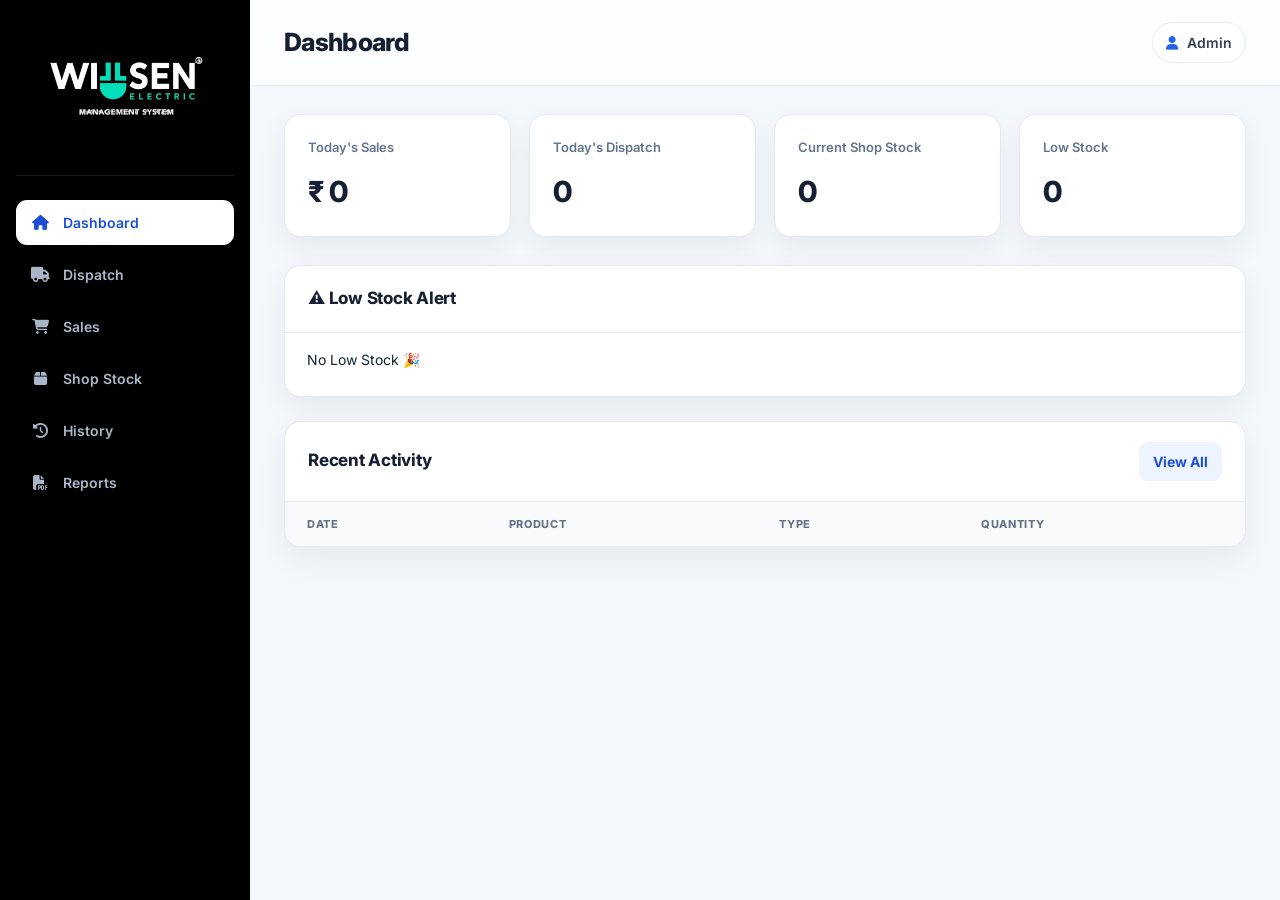
<file: index.html>
<!DOCTYPE html>
<html lang="en">
<head>
    <meta charset="UTF-8">
    <meta name="viewport" content="width=device-width, initial-scale=1.0">
    <title>WILLSEN ELECTRICS</title>

     <link rel="icon" type="image/png" href="favicon.png">

    <!-- Google Font -->
    <link rel="preconnect" href="https://fonts.googleapis.com">
    <link rel="preconnect" href="https://fonts.gstatic.com" crossorigin>

    <link href="https://fonts.googleapis.com/css2?family=Inter:wght@300;400;500;600;700&display=swap" rel="stylesheet">

    <!-- CSS -->
    <link rel="stylesheet" href="css/style.css">

    <!-- Font Awesome -->
    <link rel="stylesheet"
    href="https://cdnjs.cloudflare.com/ajax/libs/font-awesome/6.7.2/css/all.min.css">
</head>

<body>

    <div class="app">

    <!-- Sidebar -->
    <aside class="sidebar">

        <div class="logo">
    <img src="logo.png" alt="WILLSEN Logo">
</div>

        <nav>

             <a href="index.html"class="active">
                <i class="fa-solid fa-house"></i>
                <span>Dashboard</span>
          </a>

         <a href="dispatch.html" >
             <i class="fa-solid fa-truck"></i>
             <span>Dispatch</span>
        </a>


            <a href="sales.html" >
                <i class="fa-solid fa-cart-shopping"></i>
                <span>Sales</span>
            </a>

            <a href="shop-stock.html">
                <i class="fa-solid fa-box"></i>
                <span>Shop Stock</span>
            </a>

            <a href="history.html" >
                <i class="fa-solid fa-clock-rotate-left"></i>
                <span>History</span>
            </a>

            <a href="backup-report.html">
                <i class="fa-solid fa-file-pdf"></i>
                <span>Reports</span>
            </a>

        </nav>

    </aside>

    <!-- Main Content -->
    <main class="content">

        <header class="topbar">
            <h1>Dashboard</h1>

            <div class="admin">
                <i class="fa-solid fa-user"></i>
                Admin
            </div>
        </header>

        <!-- ===========================
     Dashboard Cards
=========================== -->

<section class="dashboard-cards">

    <div class="card">
    <h4>Today's Sales</h4>
    <h2 id="todaySales">₹ 0</h2>
</div>

    <div class="card">
        <h4>Today's Dispatch</h4>
        <h2 id="todayDispatch">0</h2>
    </div>

    <div class="card">
        <h4>Current Shop Stock</h4>
        <h2 id="totalQuantity">0</h2>
    </div>

    <div class="card">
        <h4>Low Stock</h4>
        <h2 id="totalProducts">0</h2>
    </div>

</section>

<section class="low-stock-alert">

    <div class="section-header">

        <h2>⚠ Low Stock Alert</h2>

    </div>

    <div id="lowStockList">

        <p>No Low Stock</p>

    </div>

</section>

<!-- ===========================
     Recent Activity
=========================== -->

<section class="activity">

    <div class="section-header">
        <h2>Recent Activity</h2>

        <button>View All</button>
    </div>

    <table>

        <thead>

            <tr>
                <th>Date</th>
                <th>Product</th>
                <th>Type</th>
                <th>Quantity</th>
            </tr>

        </thead>

        <tbody id="recentActivity">

</tbody>

    </table>

</section>

    </main>

</div>

<script src="js/low-stock-alert.js"></script>
<script src="js/dashboard.js"></script>
</body>
</html>
</file>
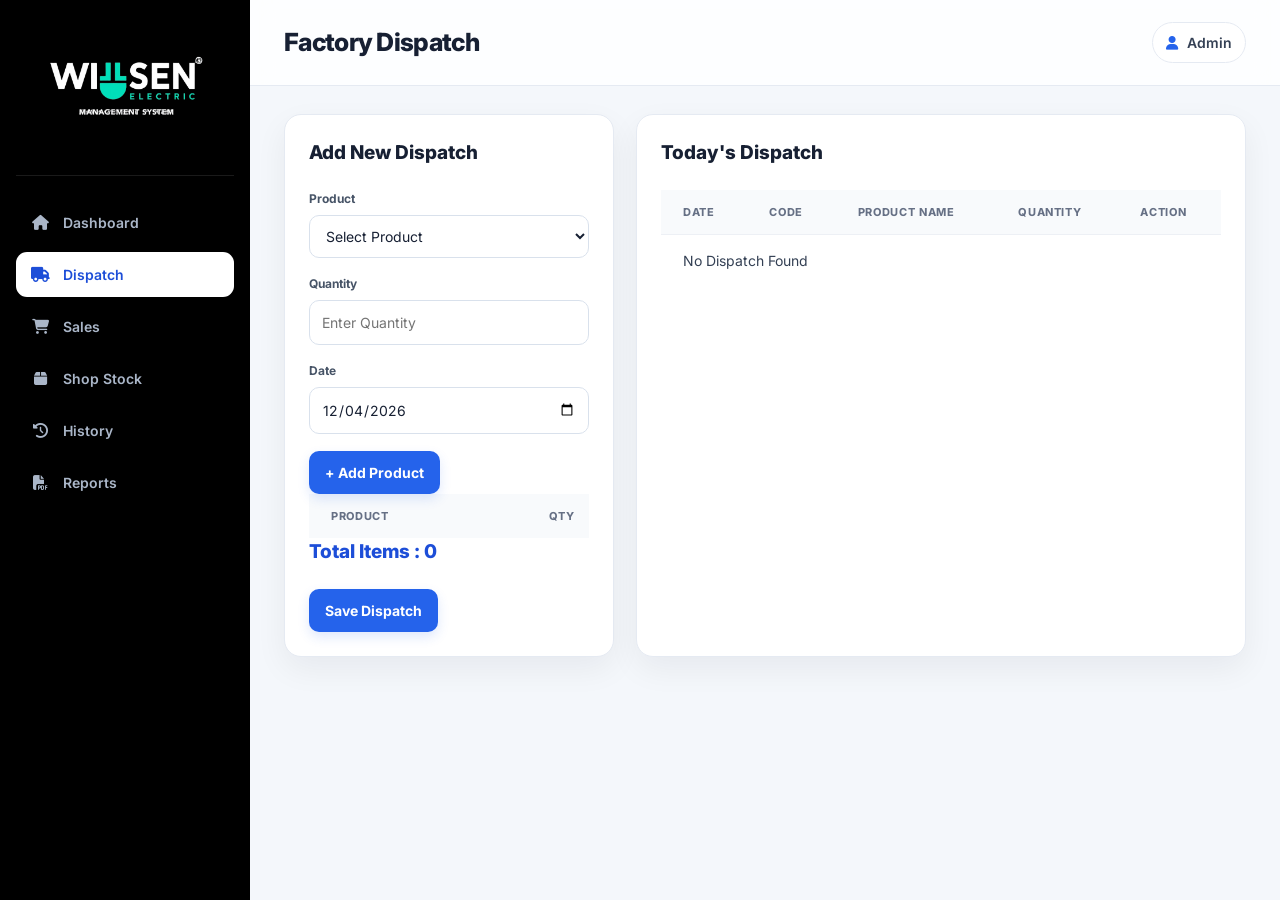
<file: dispatch.html>
<!DOCTYPE html>
<html lang="en">
<head>
    <meta charset="UTF-8">
    <meta name="viewport" content="width=device-width, initial-scale=1.0">
    <title>WILLSEN ELECTRICS</title>

     <link rel="icon" type="image/png" href="favicon.png">

    <!-- Google Font -->
    <link rel="preconnect" href="https://fonts.googleapis.com">
    <link rel="preconnect" href="https://fonts.gstatic.com" crossorigin>

    <link href="https://fonts.googleapis.com/css2?family=Inter:wght@300;400;500;600;700&display=swap" rel="stylesheet">

    <!-- CSS -->
    <link rel="stylesheet" href="css/style.css">

    <!-- Font Awesome -->
    <link rel="stylesheet"
    href="https://cdnjs.cloudflare.com/ajax/libs/font-awesome/6.7.2/css/all.min.css">
</head>

<body>

    <div class="app">

    <!-- Sidebar -->
    <aside class="sidebar">

        <div class="logo">
    <img src="logo.png" alt="WILLSEN Logo">
</div>

        <nav>

           <a href="index.html">
                <i class="fa-solid fa-house"></i>
                <span>Dashboard</span>
          </a>

         <a href="dispatch.html" class="active">
             <i class="fa-solid fa-truck"></i>
             <span>Dispatch</span>
        </a>

            <a href="sales.html">
                <i class="fa-solid fa-cart-shopping"></i>
                <span>Sales</span>
            </a>

            <a href="shop-stock.html">
                <i class="fa-solid fa-box"></i>
                <span>Shop Stock</span>
            </a>

            <a href="history.html">
                <i class="fa-solid fa-clock-rotate-left"></i>
                <span>History</span>
            </a>

            <a href="backup-report.html">
                <i class="fa-solid fa-file-pdf"></i>
                <span>Reports</span>
            </a>

        </nav>

    </aside>

    <!-- Main Content -->
    <main class="content">

        <!-- ===========================
     Top Bar
=========================== -->

<header class="topbar">

    <h1>Factory Dispatch</h1>

    <div class="admin">
        <i class="fa-solid fa-user"></i>
        <span>Admin</span>
    </div>

</header>

<!-- ===========================
     Dispatch Section
=========================== -->

<section class="dispatch-container">

    <!-- Left Card -->

    <div class="dispatch-card">

        <h2>Add New Dispatch</h2>

        <form>

            <div class="input-group">

                <label>Product</label>

                <select id="product">
                     <option value="">Select Product</option>
                </select>

            </div>

            <div class="input-group">

                <label>Quantity</label>

                <input
                    type="number"
                    id="quantity"
                    placeholder="Enter Quantity">

            </div>

            <div class="input-group">

                <label>Date</label>

                <input
                 type="date"
                 id="date">

            </div>

            <div class="button-row">

    <button type="button" id="addDispatchProductBtn">
        + Add Product
    </button>

</div>

<div class="product-list">

    <table>

        <thead>

            <tr>

                <th>Product</th>
                <th>Qty</th>
                <th>Action</th>

            </tr>

        </thead>

        <tbody id="dispatchItems">

        </tbody>

    </table>

</div>

<div class="grand-total">

    <h2>

        Total Items :
        <span id="dispatchTotal">0</span>

    </h2>

</div>

            <button
            id="saveBtn"
            type="button">
                Save Dispatch
            </button>

        </form>

    </div>

    <!-- Right Card -->

    <div class="dispatch-card">

        <div class="table-header">

            <h2>Today's Dispatch</h2>

        </div>

        <table>

            <thead>

                <tr>

                    <th>Date</th>
                    <th>Code</th>
                    <th>Product name</th>
                    <th>Quantity</th>
                    <th>Action</th>

                </tr>

            </thead>

            <tbody id="dispatchTable">

             
            </tbody>

        </table>

    </div>

</section>

    </main>

</div>

<!-- ===========================
     Edit Dispatch Modal
=========================== -->

<div id="editModal" class="modal">

    <div class="modal-content">

        <div class="modal-header">

            <h2>Edit Dispatch</h2>

            <span class="close-btn" onclick="closeModal()">&times;</span>

        </div>

        <div class="input-group">

            <label>Product</label>

            <select id="editProduct"></select>

        </div>

        <div class="input-group">

            <label>Quantity</label>

            <input
                type="number"
                id="editQuantity">

        </div>

        <div class="input-group">

            <label>Date</label>

            <input
                type="date"
                id="editDate">

        </div>

        <div class="input-group">

            <label>Remarks</label>

            <textarea
                id="editRemarks"
                rows="4"></textarea>

        </div>

        <button id="updateBtn">

            Save Changes

        </button>

    </div>

</div>

<script src="js/low-stock-alert.js"></script>
<script src="js/products.js"></script>
<script src="js/dispatch.js"></script>
</body>
</html>
</file>
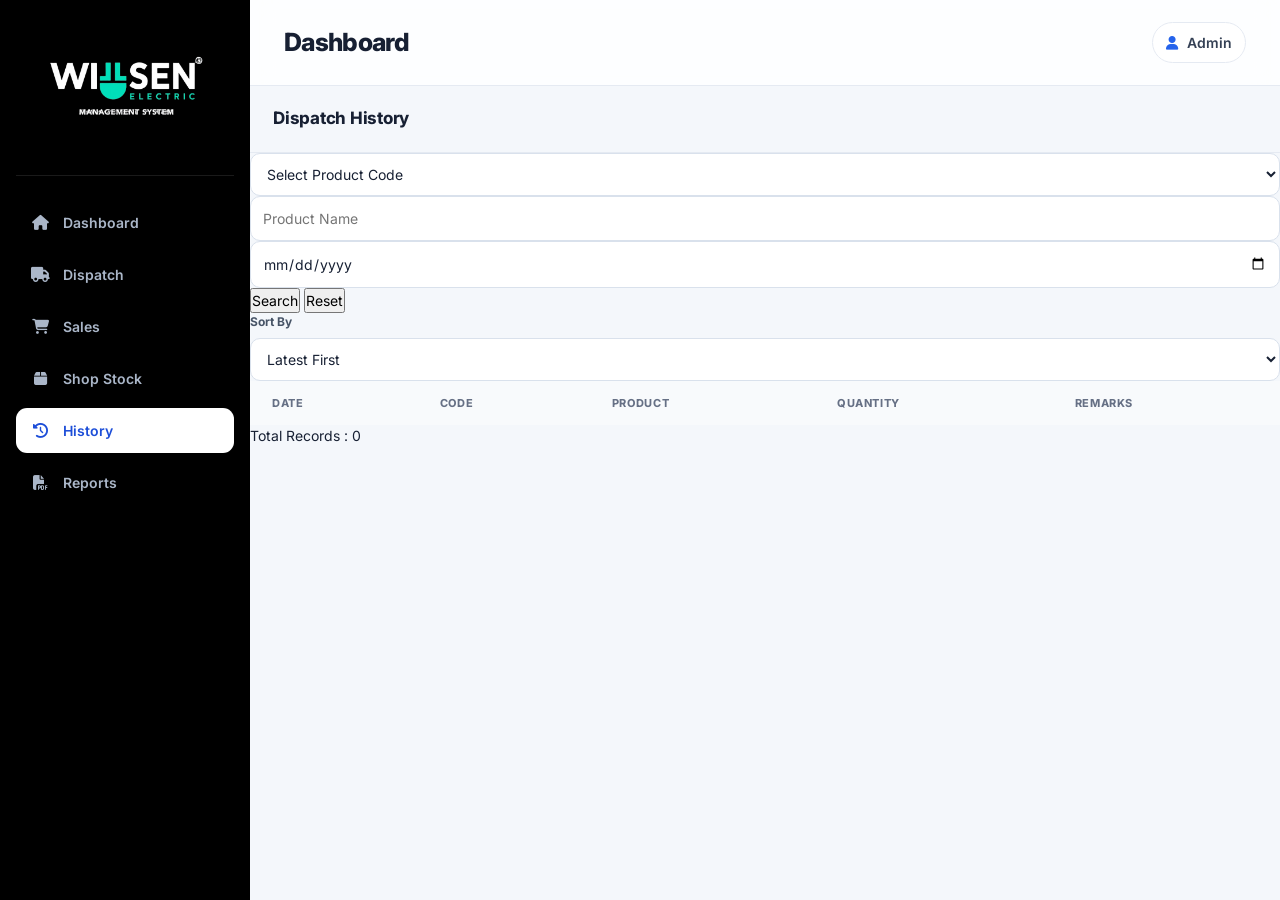
<file: history.html>
<!DOCTYPE html>
<html lang="en">
<head>
    <meta charset="UTF-8">
    <meta name="viewport" content="width=device-width, initial-scale=1.0">
    <title>WILLSEN ELECTRICS</title>
     
    <link rel="icon" type="image/png" href="favicon.png">

    <!-- Google Font -->
    <link rel="preconnect" href="https://fonts.googleapis.com">
    <link rel="preconnect" href="https://fonts.gstatic.com" crossorigin>

    <link href="https://fonts.googleapis.com/css2?family=Inter:wght@300;400;500;600;700&display=swap" rel="stylesheet">

    <!-- CSS -->
    <link rel="stylesheet" href="css/style.css">

    <!-- Font Awesome -->
    <link rel="stylesheet"
    href="https://cdnjs.cloudflare.com/ajax/libs/font-awesome/6.7.2/css/all.min.css">
</head>

<body>

    <div class="app">

    <!-- Sidebar -->
    <aside class="sidebar">

         <div class="logo">
    <img src="logo.png" alt="WILLSEN Logo">
</div>

        <nav>

             <a href="index.html">
                <i class="fa-solid fa-house"></i>
                <span>Dashboard</span>
          </a>

         <a href="dispatch.html" >
             <i class="fa-solid fa-truck"></i>
             <span>Dispatch</span>
        </a>


            <a href="sales.html">
                <i class="fa-solid fa-cart-shopping"></i>
                <span>Sales</span>
            </a>

            <a href="shop-stock.html">
                <i class="fa-solid fa-box"></i>
                <span>Shop Stock</span>
            </a>

            <a href="history.html" class="active">
                <i class="fa-solid fa-clock-rotate-left"></i>
                <span>History</span>
            </a>

            <a href="backup-report.html">
                <i class="fa-solid fa-file-pdf"></i>
                <span>Reports</span>
            </a>

        </nav>

    </aside>

    <!-- Main Content -->
    <main class="content">

        <header class="topbar">
            <h1>Dashboard</h1>

            <div class="admin">
                <i class="fa-solid fa-user"></i>
                Admin
            </div>
        </header>

        <section class="history-section">

    <div class="section-header">

        <h2>Dispatch History</h2>

    </div>

    <div class="history-filters">

        <select id="searchCode">
    <option value="">Select Product Code</option>
</select>

       <input
    type="text"
    id="searchProduct"
    placeholder="Product Name"
    readonly
>

       <input type="date" id="filterDate">

        <button id="searchBtn">
            Search
        </button>

        <button id="resetBtn">
            Reset
        </button>

    </div>

    <div class="table-container">

        <div class="sort-section">

    <label>Sort By</label>

    <select id="sortSelect">

        <option value="latest">Latest First</option>

        <option value="oldest">Oldest First</option>

    </select>

</div>

        <table>

            <thead>

                <tr>

                    <th>Date</th>
                    <th>Code</th>
                    <th>Product</th>
                    <th>Quantity</th>
                    <th>Remarks</th>

                </tr>

            </thead>

            <tbody id="historyTable">

            </tbody>

        </table>

    </div>

    <div class="record-count">

        Total Records :
        <span id="recordCount">0</span>

    </div>

</section>


<script src="js/history.js"></script>
</body>
</html>
</file>
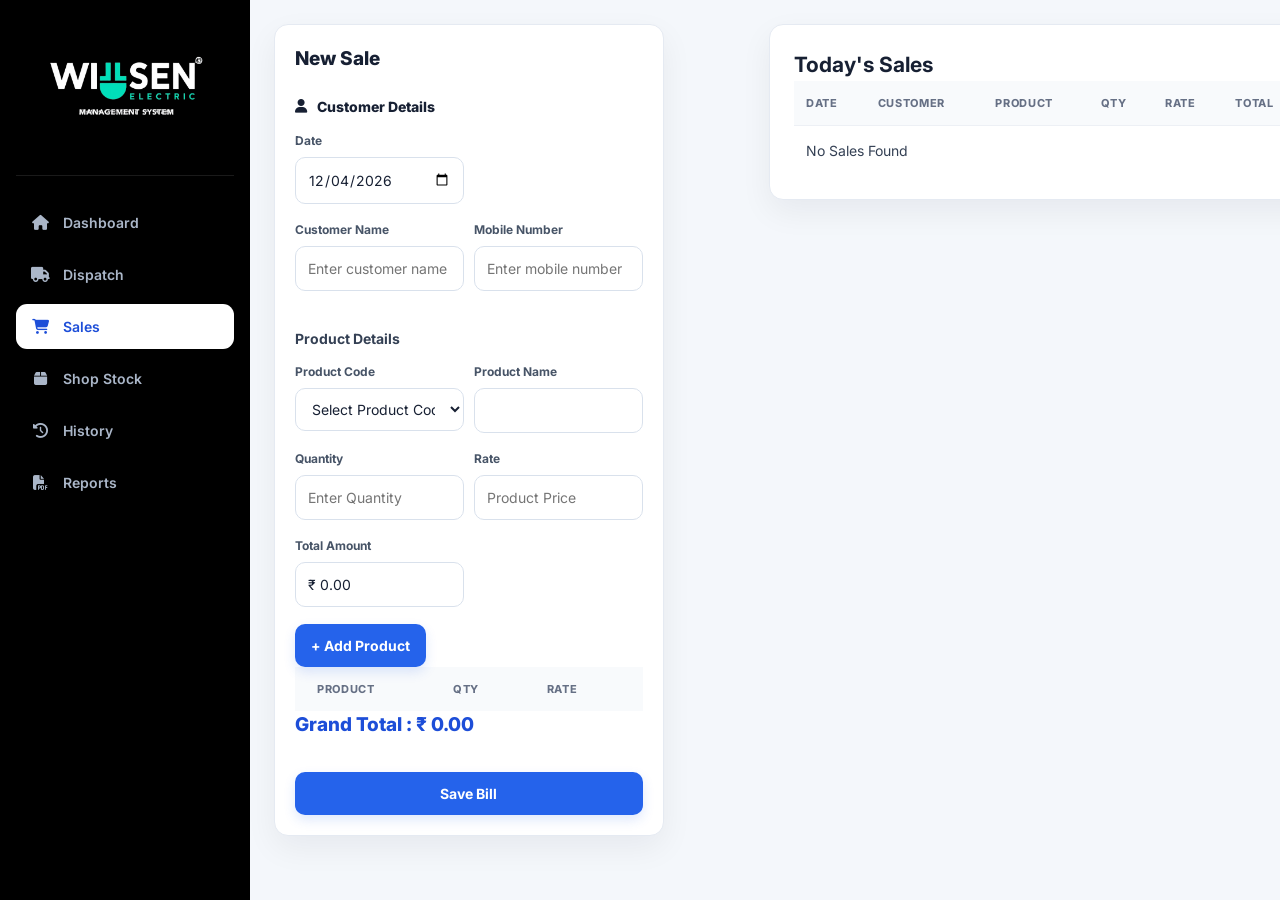
<file: sales.html>
<!DOCTYPE html>
<html lang="en">
<head>
    <meta charset="UTF-8">
    <meta name="viewport" content="width=device-width, initial-scale=1.0">
    <title>WILLSEN ELECTRICS</title>

     <link rel="icon" type="image/png" href="favicon.png">

    <!-- Google Font -->
    <link rel="preconnect" href="https://fonts.googleapis.com">
    <link rel="preconnect" href="https://fonts.gstatic.com" crossorigin>

    <link href="https://fonts.googleapis.com/css2?family=Inter:wght@300;400;500;600;700&display=swap" rel="stylesheet">

    <!-- CSS -->
    <link rel="stylesheet" href="css/style.css">

    <!-- Font Awesome -->
    <link rel="stylesheet"
    href="https://cdnjs.cloudflare.com/ajax/libs/font-awesome/6.7.2/css/all.min.css">
</head>

<body>

    <div class="app">

    <!-- Sidebar -->
    <aside class="sidebar">

         <div class="logo">
    <img src="logo.png" alt="WILLSEN Logo">
</div>

        <nav>

           <a href="index.html">
                <i class="fa-solid fa-house"></i>
                <span>Dashboard</span>
          </a>

         <a href="dispatch.html">
             <i class="fa-solid fa-truck"></i>
             <span>Dispatch</span>
        </a>

            <a href="sales.html" class="active">
                <i class="fa-solid fa-cart-shopping"></i>
                <span>Sales</span>
            </a>

            <a href="shop-stock.html">
                <i class="fa-solid fa-box"></i>
                <span>Shop Stock</span>
            </a>

            <a href="history.html">
                <i class="fa-solid fa-clock-rotate-left"></i>
                <span>History</span>
            </a>

            <a href="backup-report.html">
                <i class="fa-solid fa-file-pdf"></i>
                <span>Reports</span>
            </a>

        </nav>

    </aside>

    <main class="content">

    <!-- Main Content -->
   <div class="sales-container">

    <!-- Left Side -->
    <div class="sales-form">

        <h2>New Sale</h2>

        <div class="form-section">

    <div class="section-title">
        <i class="fa-solid fa-user"></i>
        <span>Customer Details</span>
    </div>

    <div class="input-row">

        <div class="input-group">
            <label>Date</label>
            <input type="date" id="saleDate">
        </div>

    </div>

    <div class="input-row">

        <div class="input-group">
            <label>Customer Name</label>
            <input
                type="text"
                id="customerName"
                placeholder="Enter customer name">
        </div>

        <div class="input-group">
            <label>Mobile Number</label>
            <input
                type="text"
                id="customerMobile"
                placeholder="Enter mobile number">
        </div>

    </div>

</div>

        <!-- Product Details -->
        <div class="form-section">

            <h3>Product Details</h3>

        

        <div class="input-row">

    <div class="input-group">

        <label>Product Code</label>

        <select id="productCode">

            <option value="">Select Product Code</option>

        </select>

    </div>

    <div class="input-group">

        <label>Product Name</label>

        <input
            type="text"
            id="productName"
            readonly>

    </div>

</div>

<div class="input-row">

    <div class="input-group">

        <label>Quantity</label>

        <input
            type="number"
            id="saleQuantity"
            placeholder="Enter Quantity">

    </div>

    <div class="input-group">

        <label>Rate</label>

        <input
    type="number"
    id="saleRate"
    placeholder="Product Price"
    readonly>

    </div>

</div>

<div class="input-row">

    <div class="input-group">

        <label>Total Amount</label>

        <input
            type="text"
            id="totalAmount"
            value="₹ 0.00"
            readonly>

    </div>

</div>

<div class="button-row">

    <button type="button" id="addProductBtn">
        + Add Product
    </button>

</div>

<div class="product-list">

    <table>

        <thead>

            <tr>
                <th>Product</th>
                <th>Qty</th>
                <th>Rate</th>
                <th>Total</th>
                <th>Action</th>
            </tr>

        </thead>

        <tbody id="billItems">

        </tbody>

    </table>

</div>

<div class="grand-total">

    <h2>
        Grand Total :
        <span id="grandTotal">₹ 0.00</span>
    </h2>

</div>

</div>

        <!-- Save Button -->
        <button id="saveSaleBtn">
            Save Bill
        </button>

    </div>

    <!-- Right Side -->
    <div class="today-sales">

        <h2>Today's Sales</h2>

<div class="table-container">

    <table>

        <thead>

            <tr>

                <th>Date</th>
                <th>Customer</th>
                <th>Product</th>
                <th>Qty</th>
                <th>Rate</th>
                <th>Total</th>
                <th>Action</th>

            </tr>

        </thead>

        <tbody id="salesTable">

            <tr>

                <td colspan="7" class="empty-row">

                    No Sales Found

                </td>

            </tr>

        </tbody>

    </table>

</div>



</main>

    </div>

<script src="js/low-stock-alert.js"></script>
<script src="js/products.js"></script>
<script src="js/sales.js"></script>

</body>
</html>
</file>
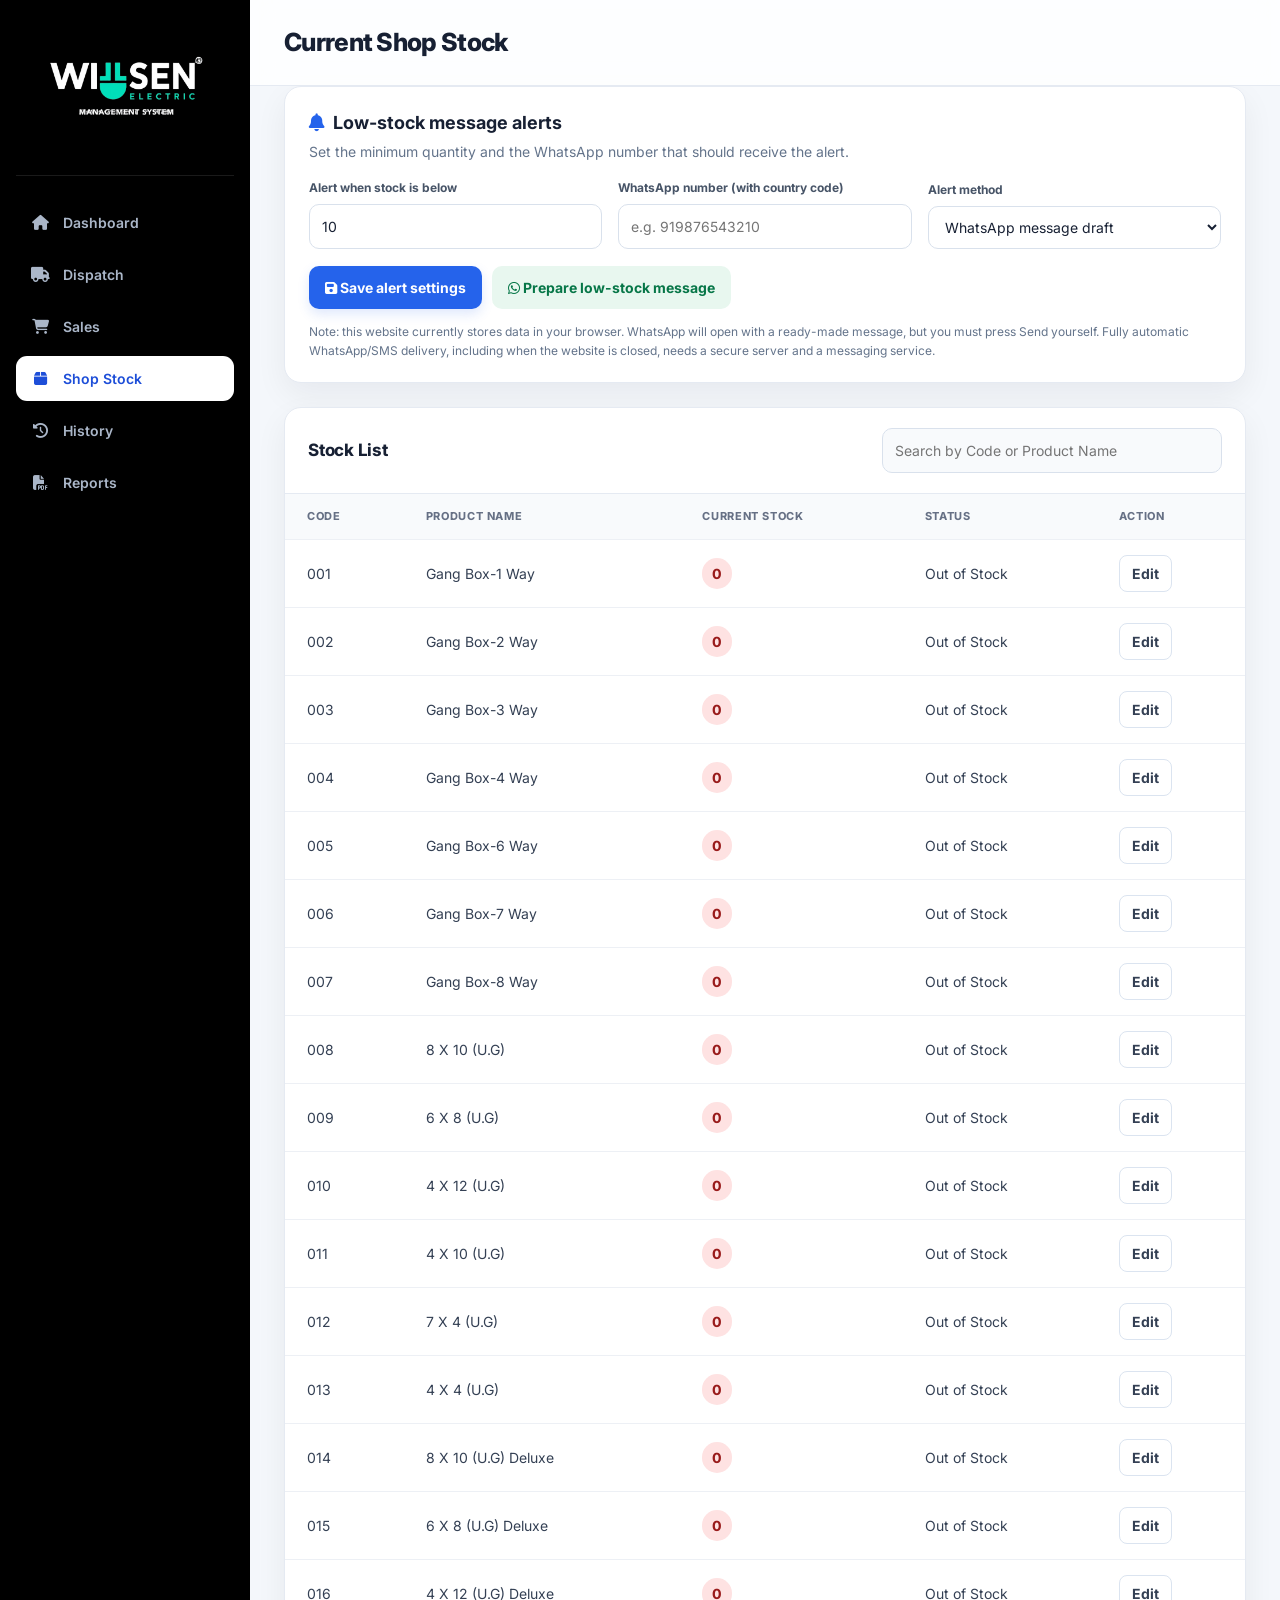
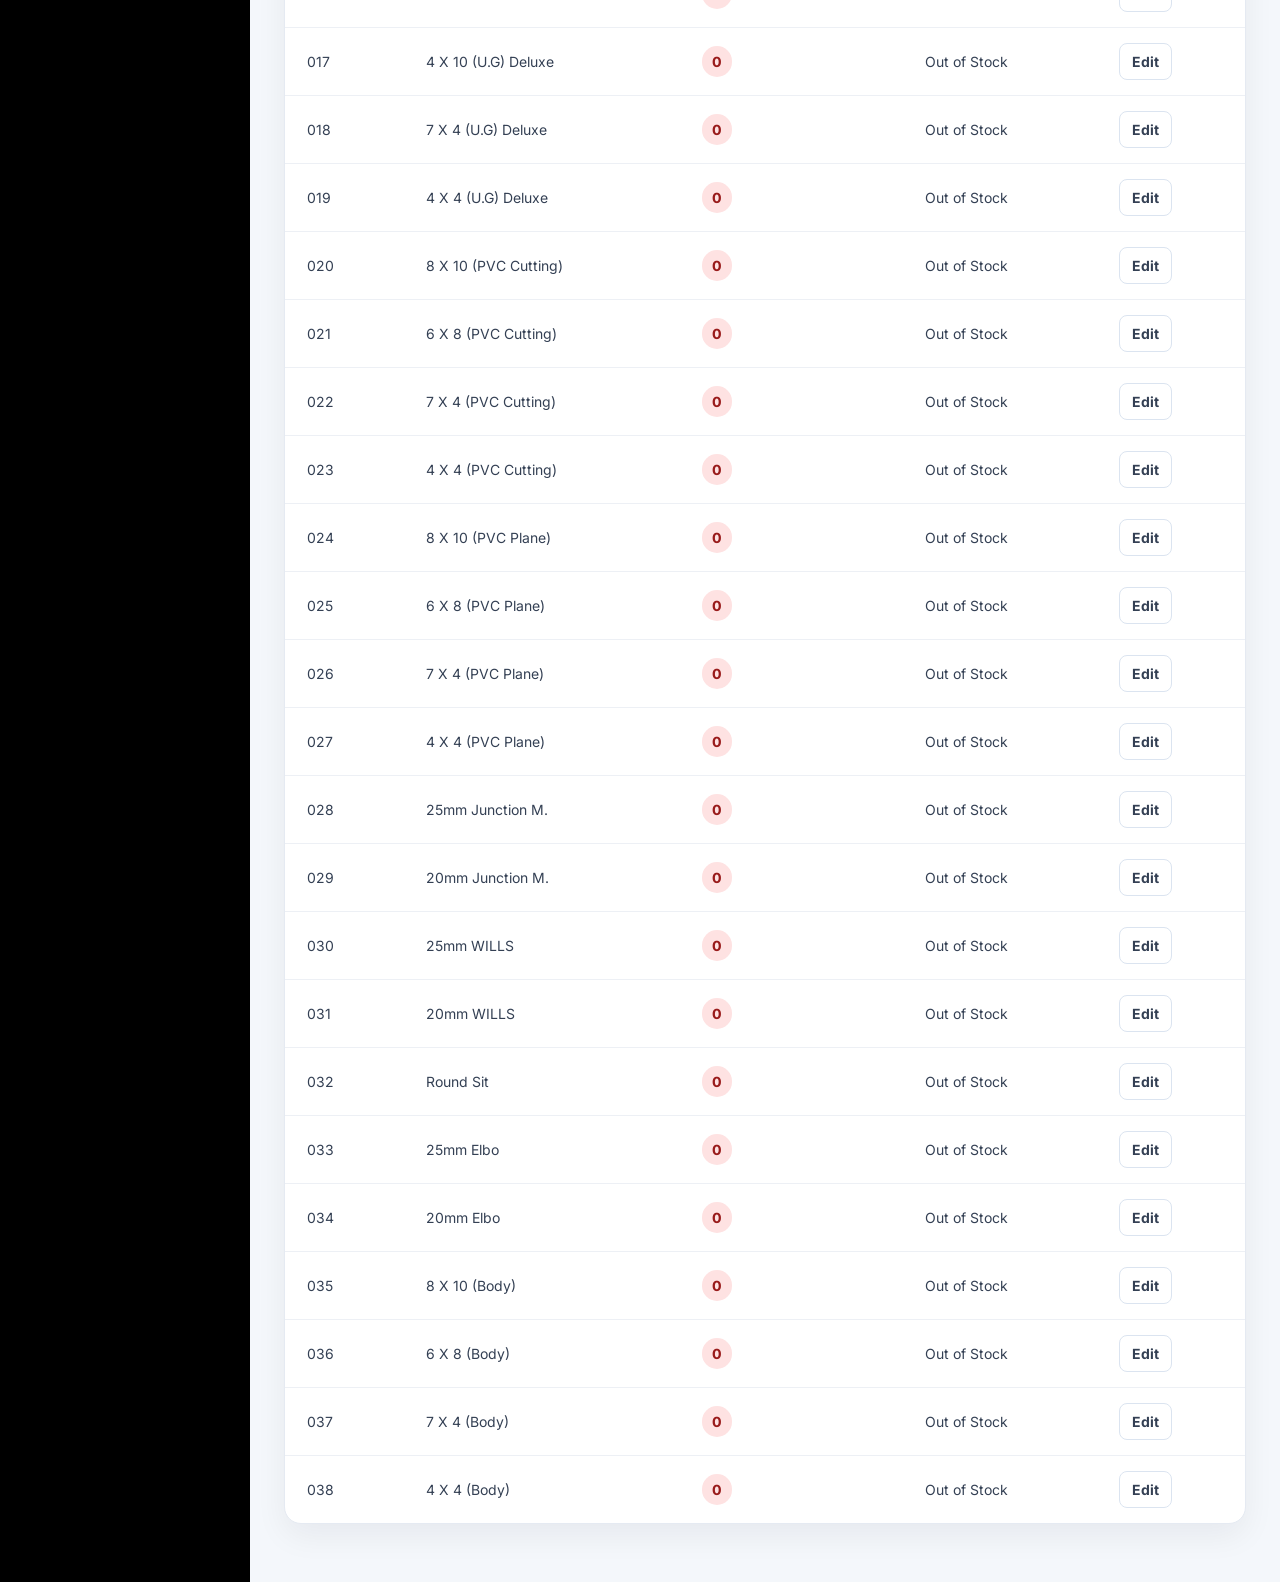
<file: shop-stock.html>
<!DOCTYPE html>
<html lang="en">
<head>

    <meta charset="UTF-8">
    <meta name="viewport" content="width=device-width, initial-scale=1.0">

    <title>Shop Stock | WILLSEN ELECTRICS</title>

     <link rel="icon" type="image/png" href="favicon.png">

    <link rel="stylesheet" href="css/style.css">

    <link rel="stylesheet"
    href="https://cdnjs.cloudflare.com/ajax/libs/font-awesome/6.7.2/css/all.min.css">

</head>

<body>

<div class="app">

    <!-- Sidebar -->

    <aside class="sidebar">

         <div class="logo">
    <img src="logo.png" alt="WILLSEN Logo">
</div>

        <nav>

            <a href="index.html">
                <i class="fa-solid fa-house"></i>
                Dashboard
            </a>

            <a href="dispatch.html">
                <i class="fa-solid fa-truck"></i>
                Dispatch
            </a>

            <a href="sales.html">
                <i class="fa-solid fa-cart-shopping"></i>
                Sales
            </a>

            <a href="shop-stock.html" class="active">
                <i class="fa-solid fa-box"></i>
                Shop Stock
            </a>

            <a href="history.html">
                <i class="fa-solid fa-clock-rotate-left"></i>
                History
            </a>

            <a href="backup-report.html">
                <i class="fa-solid fa-file-pdf"></i>
                Reports
            </a>

        </nav>

    </aside>

    <!-- Main -->

    <main class="content">

        <header class="topbar">

            <h1>Current Shop Stock</h1>

        </header>

        <section class="stock-settings">
            <h2><i class="fa-solid fa-bell" style="color:#2563eb;margin-right:8px"></i>Low-stock message alerts</h2>
            <p>Set the minimum quantity and the WhatsApp number that should receive the alert.</p>
            <div class="settings-grid">
                <div><label for="lowStockThreshold">Alert when stock is below</label><input id="lowStockThreshold" type="number" min="0" value="10" placeholder="e.g. 10"></div>
                <div><label for="alertPhone">WhatsApp number (with country code)</label><input id="alertPhone" type="tel" placeholder="e.g. 919876543210"></div>
                <div><label for="alertMode">Alert method</label><select id="alertMode"><option value="whatsapp">WhatsApp message draft</option><option value="browser">Browser notification</option></select></div>
            </div>
            <div class="settings-actions">
                <button type="button" id="saveAlertSettings"><i class="fa-solid fa-floppy-disk"></i> Save alert settings</button>
                <button type="button" id="sendLowStockAlert" class="secondary-btn"><i class="fa-brands fa-whatsapp"></i> Prepare low-stock message</button>
            </div>
            <p class="helper-note">Note: this website currently stores data in your browser. WhatsApp will open with a ready-made message, but you must press Send yourself. Fully automatic WhatsApp/SMS delivery, including when the website is closed, needs a secure server and a messaging service.</p>
        </section>

        <section class="activity">

            <div class="section-header">

                <h2>Stock List</h2>

                <div class="search-box">

    <input
        type="text"
        id="stockSearch"
        placeholder="Search by Code or Product Name">

</div>

            </div>

            <table>

                <thead>

                    <tr>

                        <th>Code</th>
                        <th>Product Name</th>
                        <th>Current Stock</th>
                        <th>Status</th>
                        <th>Action</th>

                    </tr>

                </thead>

                <tbody id="stockTable">

                </tbody>

            </table>

        </section>

    </main>

</div>

<!-- =========================
     Edit Stock Modal
========================= -->

<div id="editStockModal" class="modal">

    <div class="modal-content">

        <h2>Edit Stock</h2>

        <p id="editProductName"></p>

        <label>Current Stock</label>

        <input
            type="number"
            id="currentStock"
            readonly>

        <label>New Stock</label>

        <input
            type="number"
            id="newStock"
            placeholder="Enter New Stock">

        <div class="modal-buttons">

            <button
                id="saveStockBtn">

                Save

            </button>

            <button
                id="cancelStockBtn">

                Cancel

            </button>

        </div>

    </div>

</div>

<script src="js/products.js"></script>
<script src="js/low-stock-alert.js"></script>
<script src="js/stock.js"></script>

</body>
</html>
</file>
<file: css/style.css>
@import url('https://fonts.googleapis.com/css2?family=Inter:wght@400;500;600;700;800&display=swap');
:root{--bg:#f4f7fb;--surface:#fff;--surface-2:#f8fafc;--text:#172033;--muted:#64748b;--line:#e5eaf2;--accent:#2563eb;--accent-dark:#1d4ed8;--green:#059669;--red:#dc2626;--amber:#d97706;--shadow:0 12px 32px rgba(15,23,42,.06)}
*{box-sizing:border-box;margin:0;padding:0}
body{font-family:Inter,system-ui,sans-serif;background:var(--bg);color:var(--text);font-size:14px;line-height:1.5}
button,input,select,textarea{font:inherit}
button{cursor:pointer;transition:transform .18s ease,background .18s ease,box-shadow .18s ease}
button:hover{transform:translateY(-1px)}
.app,.container{display:flex;min-height:100vh}
.sidebar{width:250px;flex:0 0 250px;background:#000000;color:#e5eaf3;display:flex;flex-direction:column;padding:22px 16px;min-height:100vh}
.logo{display:flex;justify-content:center;align-items:center;padding:10px 10px 26px;border-bottom:1px solid rgba(255,255,255,.1);margin-bottom:24px;min-height:90px}
.logo img{width:176px;max-width:100%;height:auto;object-fit:contain;border-radius:8px}
.logo h2{font-size:25px;font-weight:800;letter-spacing:1.6px;color:#fff}.logo p{font-size:12px;color:#9aa8bd;margin-top:5px}
nav{display:flex;flex-direction:column;gap:7px;padding:0}
nav a{display:flex;align-items:center;gap:13px;color:#aab6c8;text-decoration:none;padding:12px 14px;border-radius:11px;font-weight:600;transition:all .18s ease}
nav a i{width:20px;text-align:center;font-size:15px}
nav a:hover{background:rgba(255,255,255,.08);color:white}
nav a.active{background:#fff;color:#1d4ed8;box-shadow:0 6px 18px rgba(0,0,0,.12)}
.content,.main-content{flex:1;min-width:0;padding-bottom:34px}
.topbar{min-height:86px;display:flex;justify-content:space-between;align-items:center;gap:16px;padding:20px 34px;background:rgba(255,255,255,.82);border-bottom:1px solid var(--line);backdrop-filter:blur(12px)}
.topbar h1{font-size:25px;letter-spacing:-.7px;font-weight:800}
.admin{display:flex;align-items:center;gap:9px;color:#344054;background:#fff;border:1px solid var(--line);padding:9px 13px;border-radius:999px;font-weight:600}
.admin i{color:var(--accent)}
.dashboard-cards{display:grid;grid-template-columns:repeat(4,minmax(0,1fr));gap:18px;padding:28px 34px}
.card{background:var(--surface);border:1px solid var(--line);border-radius:17px;padding:23px;box-shadow:var(--shadow);min-width:0}
.dashboard-cards .card{position:relative;overflow:hidden}ss
.dashboard-cards .card:after{content:"";position:absolute;right:-23px;top:-27px;width:90px;height:90px;border-radius:50%;background:#eff6ff}
.card h4{color:var(--muted);font-size:13px;font-weight:600;margin-bottom:12px;position:relative;z-index:1}
.card h2{font-size:29px;font-weight:800;letter-spacing:-.7px;position:relative;z-index:1}
.activity,.low-stock-alert,.dispatch-card,.sales-form,.today-sales,.history-container,.backup-container,.stock-settings{margin:0 34px 24px;background:var(--surface);border:1px solid var(--line);border-radius:17px;overflow:hidden;box-shadow:var(--shadow)}
.section-header{display:flex;justify-content:space-between;align-items:center;gap:14px;padding:20px 23px;border-bottom:1px solid var(--line);flex-wrap:wrap}
.section-header h2,.activity h2,.low-stock-alert h2{font-size:17px;font-weight:750;letter-spacing:-.25px}
.section-header button,.section-header a{background:#eef4ff;color:#1d4ed8;border:0;padding:9px 14px;border-radius:9px;font-weight:700;text-decoration:none}
table{width:100%;border-collapse:collapse;min-width:540px}
.activity{overflow-x:auto}
thead{background:#f8fafc}
th{text-align:left;padding:14px 22px;color:#667085;font-size:11px;text-transform:uppercase;letter-spacing:.65px;font-weight:750;white-space:nowrap}
td{padding:15px 22px;border-top:1px solid #edf0f5;color:#344054}
tbody tr{transition:background .15s ease}tbody tr:hover{background:#f8fbff}
.low-stock-alert{padding-bottom:10px}
.low-stock-alert .section-header{margin-bottom:0}
#lowStockList{padding:16px 22px}
.low-stock-item{display:flex;align-items:center;justify-content:space-between;gap:12px;padding:12px 14px;margin-bottom:8px;border:1px solid #fee2e2;background:#fff8f7;border-radius:11px;color:#7f1d1d;font-weight:600}
.low-stock-item span:last-child{font-size:12px;background:#fee2e2;padding:5px 9px;border-radius:999px;white-space:nowrap}
input,select,textarea{width:100%;border:1px solid #d9e1ec;background:#fff;color:var(--text);padding:11px 12px;border-radius:10px;outline:none;min-height:42px;transition:border .18s,box-shadow .18s}
input:focus,select:focus,textarea:focus{border-color:#7aa7ff;box-shadow:0 0 0 3px rgba(37,99,235,.1)}
label{display:block;color:#475467;font-size:12px;font-weight:700;margin-bottom:7px}
.input-group{margin-bottom:17px}
.dispatch-container{display:grid;grid-template-columns:minmax(260px,330px) minmax(0,1fr);gap:22px;padding:28px 34px}
.dispatch-card{margin:0;padding:24px;overflow:visible}
.dispatch-card h2,.sales-form h2{font-size:19px;margin-bottom:22px;font-weight:800}
.dispatch-card button,.sales-form button,.modal-buttons button,.stock-settings button,.primary-btn,.report-search button{background:var(--accent);color:#fff;border:0;padding:11px 16px;border-radius:10px;font-weight:700;box-shadow:0 5px 12px rgba(37,99,235,.15)}
.dispatch-card button:hover,.sales-form button:hover,.stock-settings button:hover,.primary-btn:hover,.report-search button:hover{background:var(--accent-dark)}
.dispatch-container .activity{margin:0}
.search-box{min-width:220px;max-width:340px;flex:1}
.search-box input{background:#f8fafc}
.stock-good{display:inline-flex;align-items:center;padding:5px 10px;background:#dcfce7;color:#166534;border-radius:999px;font-weight:750}
.stock-low{display:inline-flex;align-items:center;padding:5px 10px;background:#ffedd5;color:#9a3412;border-radius:999px;font-weight:750}
.stock-zero{display:inline-flex;align-items:center;padding:5px 10px;background:#fee2e2;color:#991b1b;border-radius:999px;font-weight:750}
.edit-stock-btn,.delete-btn{border:1px solid #dbe4f0;background:#fff;color:#344054;border-radius:8px;padding:7px 12px;font-weight:700}
.edit-stock-btn:hover{background:#eff6ff;color:#1d4ed8}
.modal{display:none;position:fixed;inset:0;background:rgba(15,23,42,.45);z-index:20;align-items:center;justify-content:center;padding:20px}
.modal-content{width:min(100%,440px);background:#fff;border-radius:18px;padding:27px;box-shadow:0 25px 70px rgba(0,0,0,.2)}
.modal-content h2{font-size:21px;margin-bottom:8px}.modal-content p{color:var(--muted);margin-bottom:20px}
.modal-content label{margin-top:14px}.modal-buttons{display:flex;gap:10px;margin-top:22px}.modal-buttons button{flex:1}.modal-buttons button:last-child{background:#eef2f7;color:#344054;box-shadow:none}
.stock-settings{padding:22px 24px;overflow:visible}
.stock-settings h2{font-size:18px;margin-bottom:5px}.stock-settings p{color:var(--muted);margin-bottom:17px}
.settings-grid{display:grid;grid-template-columns:repeat(3,minmax(0,1fr));gap:16px;align-items:end}
.settings-actions{display:flex;gap:10px;flex-wrap:wrap;margin-top:17px}
.settings-actions .secondary-btn{background:#e8f7ef;color:#067647;box-shadow:none}
.helper-note{font-size:12px!important;line-height:1.6;margin-top:13px!important;margin-bottom:0!important}
.sales-container{display:grid;grid-template-columns:minmax(0,1fr) minmax(0,1fr);gap:22px;padding:28px 34px}
.sales-form,.today-sales{margin:0;padding:24px;overflow:hidden}
.form-section{margin:20px 0}.form-section h3{font-size:14px;margin-bottom:14px;color:#344054}
.sales-form .input-row{display:grid;grid-template-columns:repeat(2,minmax(0,1fr));gap:14px}
#saveSaleBtn{width:100%;margin-top:10px}
.total-amount,.grand-total{font-size:22px;font-weight:800;color:#1d4ed8}
.history-container{padding:20px}
.report-header{display:flex;align-items:center;justify-content:space-between;gap:20px;padding:22px 26px;background:#fff;border-bottom:1px solid var(--line)}
.report-header img{width:135px;max-height:70px;object-fit:contain}
.report-header h2{font-size:21px}
.report-search{display:flex;align-items:end;gap:12px;flex-wrap:wrap;padding:20px 26px}
.report-search label{margin:0 0 7px}.report-search input{max-width:260px}.report-section{padding:20px 26px;border-top:1px solid var(--line)}
.section-title{display:flex;align-items:center;gap:10px;font-weight:800;margin-bottom:15px}
@media(max-width:1100px){.dashboard-cards{grid-template-columns:repeat(2,minmax(0,1fr))}.dispatch-container{grid-template-columns:1fr}.sales-container{grid-template-columns:1fr}.settings-grid{grid-template-columns:1fr 1fr}}
@media(max-width:760px){.app,.container{display:block}.sidebar{width:100%;min-height:auto;padding:12px}.logo{min-height:56px;padding:6px 8px;margin-bottom:10px;border-bottom:0;justify-content:flex-start}.logo img{width:130px}nav{flex-direction:row;overflow-x:auto;gap:6px;padding:0 0 5px}nav a{flex:0 0 auto;padding:10px 12px;font-size:12px}nav a span{white-space:nowrap}.topbar{padding:17px 18px;min-height:70px}.topbar h1{font-size:21px}.dashboard-cards{padding:18px;gap:12px}.card{padding:17px}.card h2{font-size:24px}.activity,.low-stock-alert,.stock-settings{margin:0 18px 18px}.dispatch-container,.sales-container{padding:18px;gap:18px}.dispatch-card,.sales-form,.today-sales{padding:19px}.section-header{padding:17px}.settings-grid{grid-template-columns:1fr}.report-header,.report-search,.report-section{padding:18px}.admin{font-size:12px}.sales-form .input-row{grid-template-columns:1fr}}
@media(max-width:420px){.dashboard-cards{grid-template-columns:1fr 1fr}.card h2{font-size:21px}.logo img{width:112px}.topbar h1{font-size:18px}}


/* ===== SALES PAGE LAYOUT FIX ===== */

.sales-container {
    display: grid;
    grid-template-columns: minmax(0, 1fr) minmax(0, 1fr);
    align-items: start;
    gap: 8px;
    padding: 24px;
    max-width: 100%;
}

.sales-form{
    width: 80%;
    min-width: 0;
    margin: 0;
    padding: 20px;
    border-radius: 14px;
    box-sizing: border-box;
}

.today-sales {
    width: 130%;
    min-width: 0;
    margin: 0;
    padding: 24px;
    border-radius: 14px;
    box-sizing: border-box;
}

/* Form fields fit correctly */

.sales-form .input-row {
    display: grid;
    grid-template-columns: repeat(2, minmax(0, 1fr));
    gap: 10px;
}

.sales-form .input-group {
    min-width: 0;
}

.sales-form input,
.sales-form select {
    width: 100%;
    min-width: 0;
    box-sizing: border-box;
}

/* Today's Sales table */

.today-sales {
    overflow-x: auto;
}

.today-sales table {
    width: 100%;
    min-width: 600px;
    border-collapse: collapse;
}

.today-sales th,
.today-sales td {
    padding: 14px 12px;
    text-align: left;
    overflow-wrap: anywhere;
}

/* Keep product table inside its container */

.product-list {
    width: 100%;
    overflow-x: auto;
}

.product-list table {
    min-width: 560px;
}

/* Laptop and smaller screens */

@media (max-width: 1250px) {
    .sales-container {
        grid-template-columns: minmax(0, 1fr);
    }
}

@media (max-width: 600px) {
    .sales-container {
        padding: 12px;
        gap: 16px;
    }

    .sales-form,
    .today-sales {
        padding: 16px;
    }

    .sales-form .input-row {
        grid-template-columns: minmax(0, 1fr);
        gap: 8px;
    }
}
</file>
